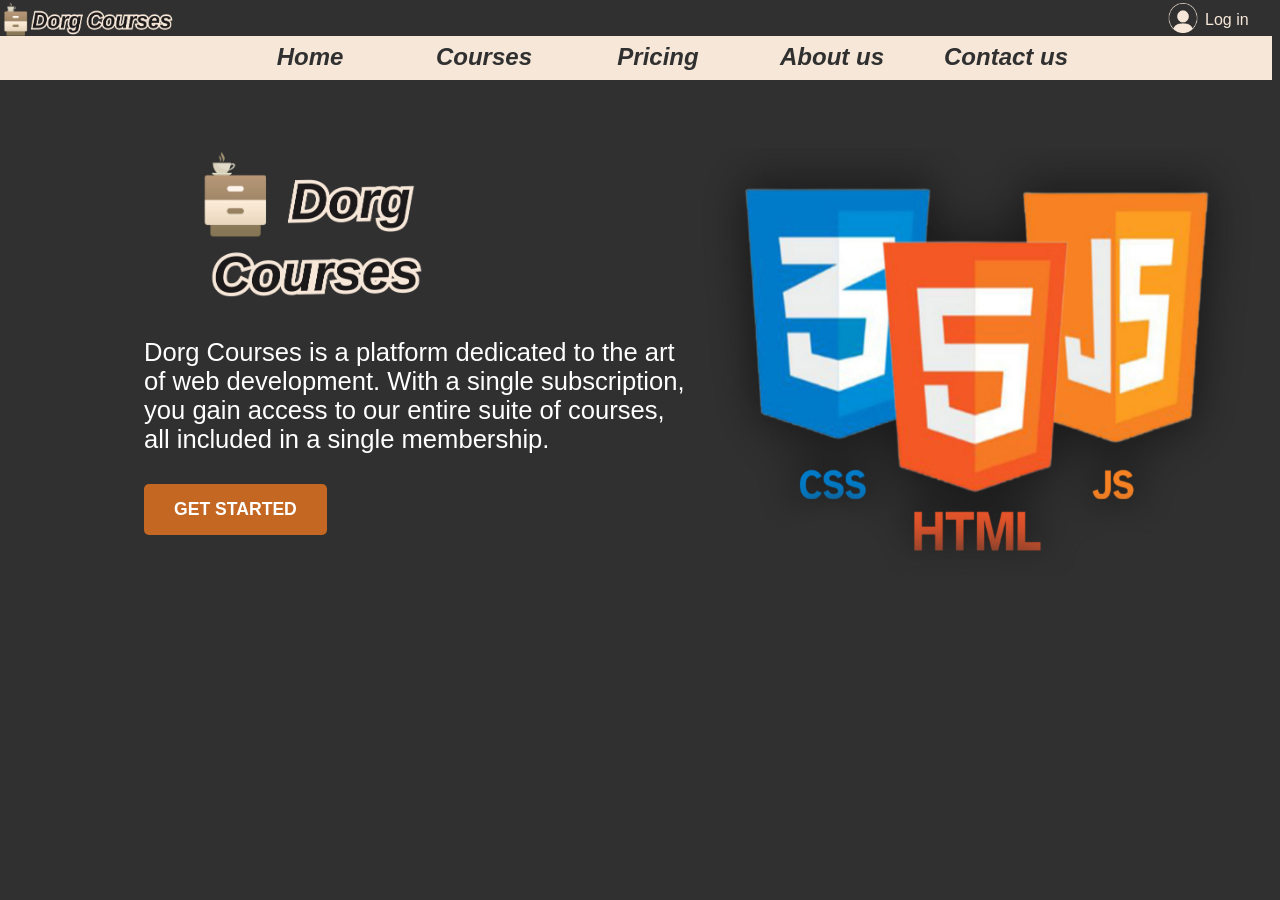
<file: index.html>
<!DOCTYPE html>
<html>
<head>
    <meta http-equiv="refresh" content="0; url=./Home/Home.html">
    <title>Redirecting...</title>
</head>
<body>
    <p>Loading the main page... Click <a href="./Home/Home.html">here</a> if it does not load automatically.</p>
</body>
</html>
</file>
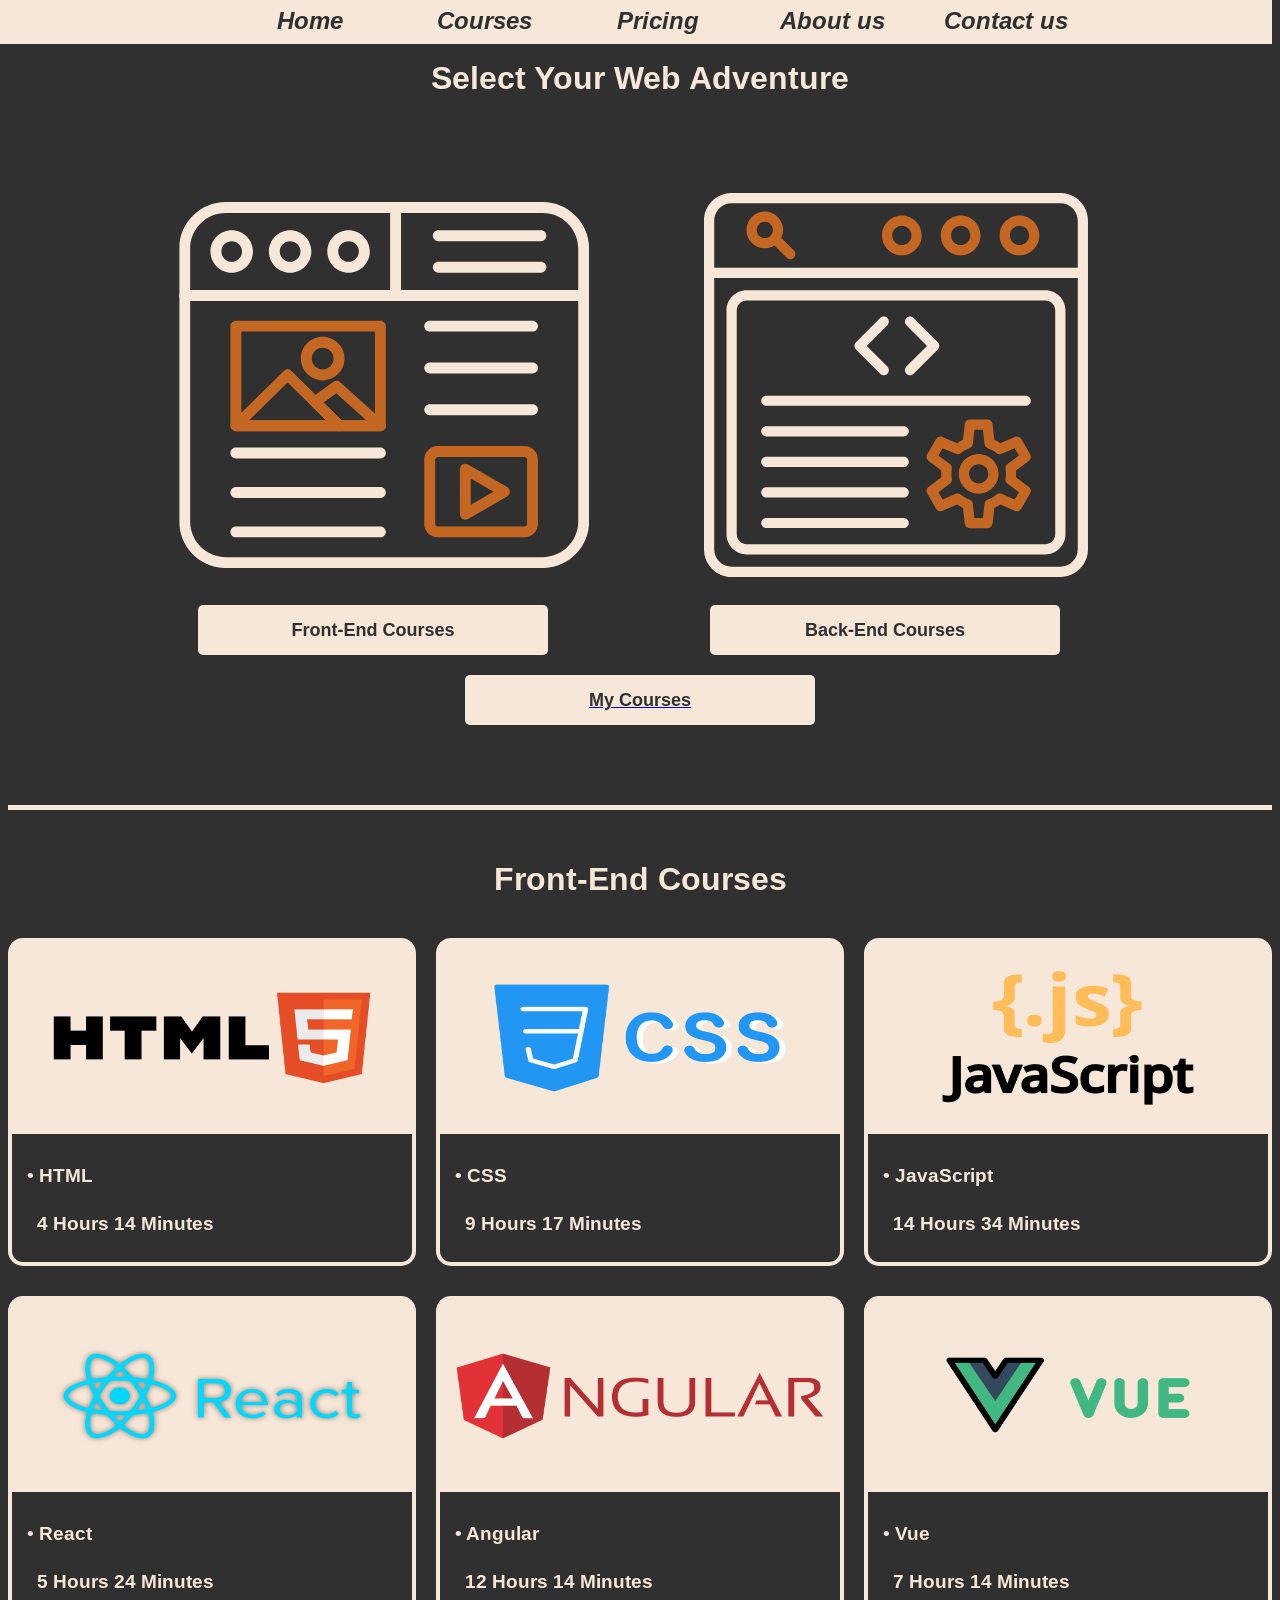
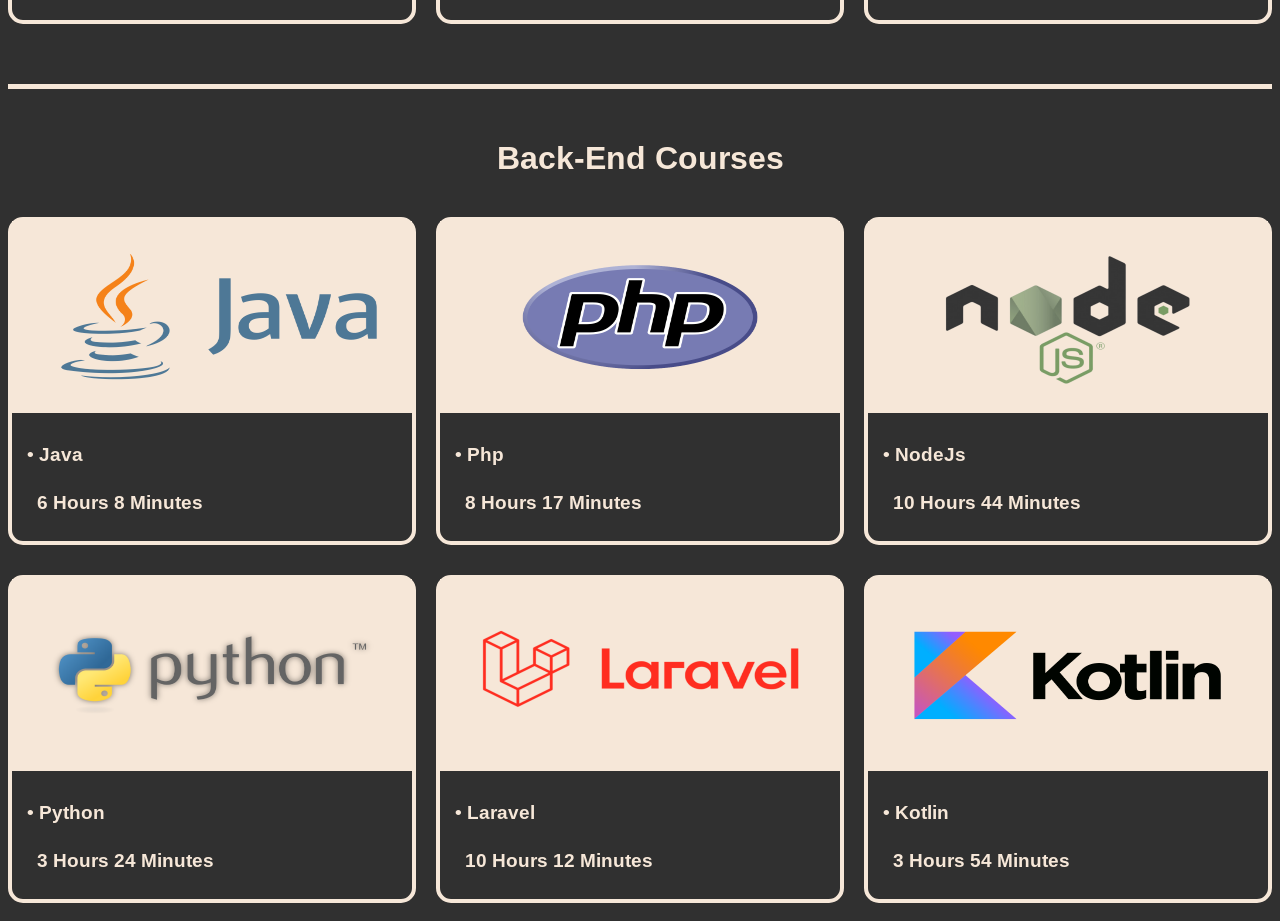
<file: courses/index.html>
<!DOCTYPE html>
<html lang="en">

<head>
  <meta charset="UTF-8">
  <title>Dorg Courses</title>
  <link rel="stylesheet" href="style.css">
</head>

<body>

 <!-- Nav Bar start -->

<div>
      <a class="lo" href="../log in/iti.html">Log in</a>
</div>

<div class="nav">
<a class="h" href="../Home/Home.html" >Home</a>
<a class="c" href="../courses/index.html" target="_blank">Courses</a>
<a class="p" href="../pricing/Index.html">Pricing</a>
<a class="a" href="../About us/My_project/index.html">About us</a>
<a class="co" href="../contact us/index3.html">Contact us</a>
</div>

<style>


.nav{
  position: absolute;
  top: 0px;
  left: -8px;
  background-color: #f6e7d8;
  width: 100%;
  height: 44px;
}

.nav a{
  text-decoration: none;
  color: #303030;
  font-weight: bold;
  text-align: center;
  font-size: x-large;
  float: left;
  width: 10%;
  padding: 0 15px;
  margin: 0 15px;
  font-style: italic;
}

.h{
  position:absolute;
  top: 7px;
  left: 224px;
}

.c{
  position: absolute;
  top: 7px;
  left: 398px
}

.p{
  position: absolute;
  top: 7px;
  left: 572px;
}

.a{
  position: absolute;
  top: 7px;
  left: 746px;
}
.co{
  position: absolute;
  top: 7px;
  left: 920px;
}

</style>
<!-- Nav Bar end -->

  <!-- Adham -->

  <div class="adham">
    <div class="top">
      <p style="font-weight: bolder;">Select Your Web Adventure</p>
    </div>
    <div class="courses">
      <div class="course-front-end">
        <img src="4.png" class="imgs">
        <button type="button" onclick="document.querySelector('.FrontEnd_container').scrollIntoView({ behavior: 'smooth' })">
          Front-End Courses
        </button>
      </div>
      <div class="course-back-end">
        <img src="5.png" class="imgs">
      <button type="button" onclick="document.querySelector('.BackEnd_container').scrollIntoView({ behavior: 'smooth' })">
        Back-End Courses
      </button>
      </div>
    </div>
    <div class="my-courses">
      <a href="../Error/error.html">
        <button class="my-courses">
          My Courses
        </button>
      </a>
    </div>

  </div>

  <!-- Adham end -->

  <div class="seperator"></div>
  <!-- Front End Page -->
  <div class="tittle_frontEnd text_color">
    <h1>Front-End Courses</h1>
  </div>

  <div class="FrontEnd_container">

    <div class="item">
      <img src="Dorg images/2.png">
      <div class="text_color" style="font-weight: 900; font-size: larger;">
        <div class="text_styles">
          <h4>• HTML</h4>
        </div>
        <div class="text_styles" style="padding-left:25px;">
          <p>4 Hours 14 Minutes</p>
        </div>
      </div>
    </div>


    <div class="item">
      <img src="Dorg images/3.png">
      <div class="text_color" style="font-weight: 900; font-size: larger;">
        <div class="text_styles">
          <h4>• CSS</h4>
        </div>
        <div class="text_styles" style="padding-left:25px;">
          <p>9 Hours 17 Minutes</p>
        </div>
      </div>
    </div>


    <div class="item">
      <img src="Dorg images/6.png">
      <div class="text_color" style="font-weight: 900; font-size: larger;">
        <div class="text_styles">
          <h4>• JavaScript</h4>
        </div>
        <div class="text_styles" style="padding-left:25px;">
          <p>14 Hours 34 Minutes</p>
        </div>
      </div>
    </div>


    <div class="item">
      <img src="Dorg images/4.png">
      <div class="text_color" style="font-weight: 900; font-size: larger;">
        <div class="text_styles">
          <h4>• React</h4>
        </div>
        <div class="text_styles" style="padding-left:25px;">
          <p>5 Hours 24 Minutes</p>
        </div>
      </div>
    </div>


    <div class="item">
      <img src="Dorg images/7.png">
      <div class="text_color" style="font-weight: 900; font-size: larger;">
        <div class="text_styles">
          <h4>• Angular</h4>
        </div>
        <div class="text_styles" style="padding-left:25px;">
          <p>12 Hours 14 Minutes</p>
        </div>
      </div>
    </div>


    <div class="item">
      <img src="Dorg images/5.png">
      <div class="text_color" style="font-weight: 900; font-size: larger;">
        <div class="text_styles">
          <h4>• Vue</h4>
        </div>
        <div class="text_styles" style="padding-left:25px;">
          <p>7 Hours 14 Minutes</p>
        </div>
      </div>
    </div>

  </div>
  <!-- end -->
  <!-- ########################################################################################################### -->



  <!-- Seprator -->

  <div class="seperator"></div>

  <!-- Seprator -->

  <!-- ########################################################################################################### -->


  <!-- Back-end Page -->

  <div class="tittle_backend text_color">
    <h1>Back-End Courses</h1>
  </div>

  <div class="BackEnd_container">

    <div class="item">
      <img src="Dorg images/8.png">
      <div class="text_color" style="font-weight: 900; font-size: larger;">
        <div class="text_styles">
          <h4>• Java</h4>
        </div>
        <div class="text_styles" style="padding-left:25px;">
          <p>6 Hours 8 Minutes</p>
        </div>
      </div>
    </div>


    <div class="item">
      <img src="Dorg images/9.png">
      <div class="text_color" style="font-weight: 900; font-size: larger;">
        <div class="text_styles">
          <h4>• Php</h4>
        </div>
        <div class="text_styles" style="padding-left:25px;">
          <p>8 Hours 17 Minutes</p>
        </div>
      </div>
    </div>


    <div class="item">
      <img src="Dorg images/11.png">
      <div class="text_color" style="font-weight: 900; font-size: larger;">
        <div class="text_styles">
          <h4>• NodeJs</h4>
        </div>
        <div class="text_styles" style="padding-left:25px;">
          <p>10 Hours 44 Minutes</p>
        </div>
      </div>
    </div>


    <div class="item">
      <img src="Dorg images/10.png">
      <div class="text_color" style="font-weight: 900; font-size: larger;">
        <div class="text_styles">
          <h4>• Python</h4>
        </div>
        <div class="text_styles" style="padding-left:25px;">
          <p>3 Hours 24 Minutes</p>
        </div>
      </div>
    </div>

    <div class="item">
      <img src="Dorg images/13.png">
      <div class="text_color" style="font-weight: 900; font-size: larger;">
        <div class="text_styles">
          <h4>• Laravel</h4>
        </div>
        <div class="text_styles" style="padding-left:25px;">
          <p>10 Hours 12 Minutes</p>
        </div>
      </div>
    </div>


    <div class="item">
      <img src="Dorg images/12.png">
      <div class="text_color" style="font-weight: 900; font-size: larger;">
        <div class="text_styles">
          <h4>• Kotlin</h4>
        </div>
        <div class="text_styles" style="padding-left:25px;">
          <p>3 Hours 54 Minutes</p>
        </div>
      </div>
    </div>

  </div>

  <!-- ########################################################################################################### -->


</body>

</html>
</file>
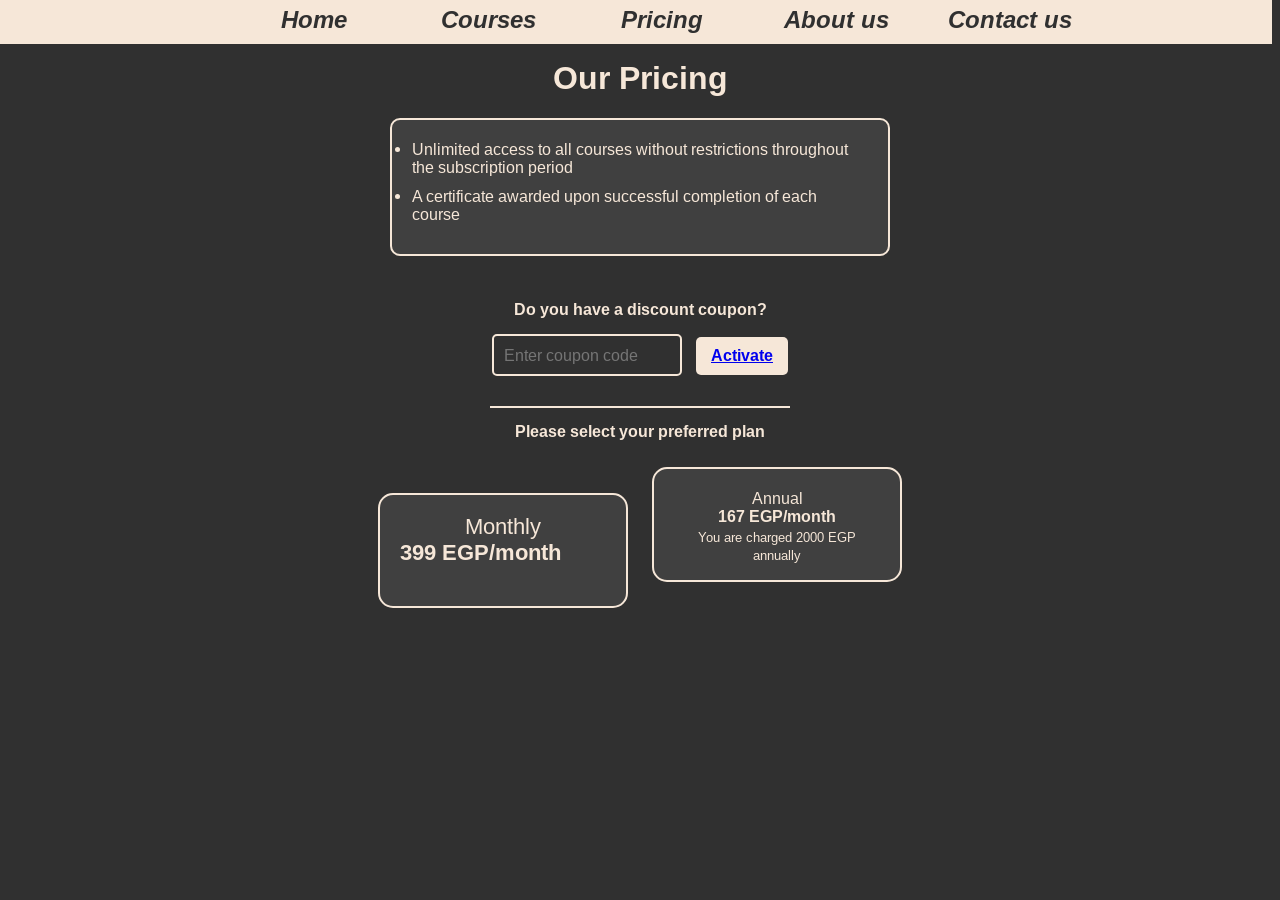
<file: pricing/Index.html>
<!DOCTYPE html>
<html lang="en">
<head>
    <meta charset="UTF-8">
    <meta name="viewport" content="width=device-width, initial-scale=1.0">
    <title>Pricing Page</title>
    <!-- CSS File -->
    <link rel="stylesheet" href="CSS\style.css">
    <!-- Normalize CSS -->
    <link rel="stylesheet" href=CSS\normailze.css>
    <!-- Google Font Arimo -->
    <link rel="preconnect" href="https://fonts.googleapis.com">
    <link rel="preconnect" href="https://fonts.gstatic.com" crossorigin>
    <link 
    href="https://fonts.googleapis.com/css2?family=Arimo:ital,wght@0,400..700;1,400..700&display=swap"
    rel="stylesheet" 
    />
    

</head>
<body>

<!-- Nav Bar start -->

<div>
    <a class="lo" href="../log in/iti.html">Log in</a>
</div>

<div class="nav">
<a class="h" href="../Home/Home.html" >Home</a>
<a class="c" href="../courses/index.html" target="_blank">Courses</a>
<a class="p" href="../pricing/Index.html">Pricing</a>
<a class="a" href="../About us/My_project/index.html">About us</a>
<a class="co" href="../contact us/index3.html">Contact us</a>
</div>

<style>


.nav{
position: absolute;
top: 0px;
left: -8px;
background-color: #f6e7d8;
width: 100%;
height: 44px;
}

.nav a{
text-decoration: none;
color: #303030;
font-weight: bold;
text-align: center;
font-size: x-large;
float: left;
width: 13%;
padding: 0 15px;
margin: 0 15px;
font-style: italic;
}

.h{
position:absolute;
top: 7px;
left: 224px;
}

.c{
position: absolute;
top: 7px;
left: 398px
}

.p{
position: absolute;
top: 7px;
left: 572px;
}

.a{
position: absolute;
top: 7px;
left: 746px;
}
.co{
position: absolute;
top: 7px;
left: 920px;
}

</style>
<!-- Nav Bar end -->

    <h1>Our Pricing</h1>

    <!-- Features -->
    <ul>
        <li>Unlimited access to all courses without restrictions throughout the subscription period</li>
        <li>A certificate awarded upon successful completion of each course</li>
    </ul>

    <!-- Discount -->
    <div class="discount">
    <p>Do you have a discount coupon?</p>
    <input type="text" placeholder="Enter coupon code">
    <button><a href="../Error/Error.html">Activate</a></button>
    </div>

    <hr>

    <!-- Subscribe -->
    <div class="subscribe">
    <p>Please select your preferred plan</p>
    <label>
        <input type="radio" name="monthly" checked>
        <span class="monthly">Monthly
            <br>
            <strong>399 EGP/month</strong>
            <br>
        </span>
    </label>
    <label>
        <input type="radio" name="annual">
        <span class="annual">Annual
            <br>
            <strong>167 EGP/month</strong>
            <br>
            <small>You are charged 2000 EGP annually</small>
        </span>
    </label>
    </div>
</body>
</html>
</file>
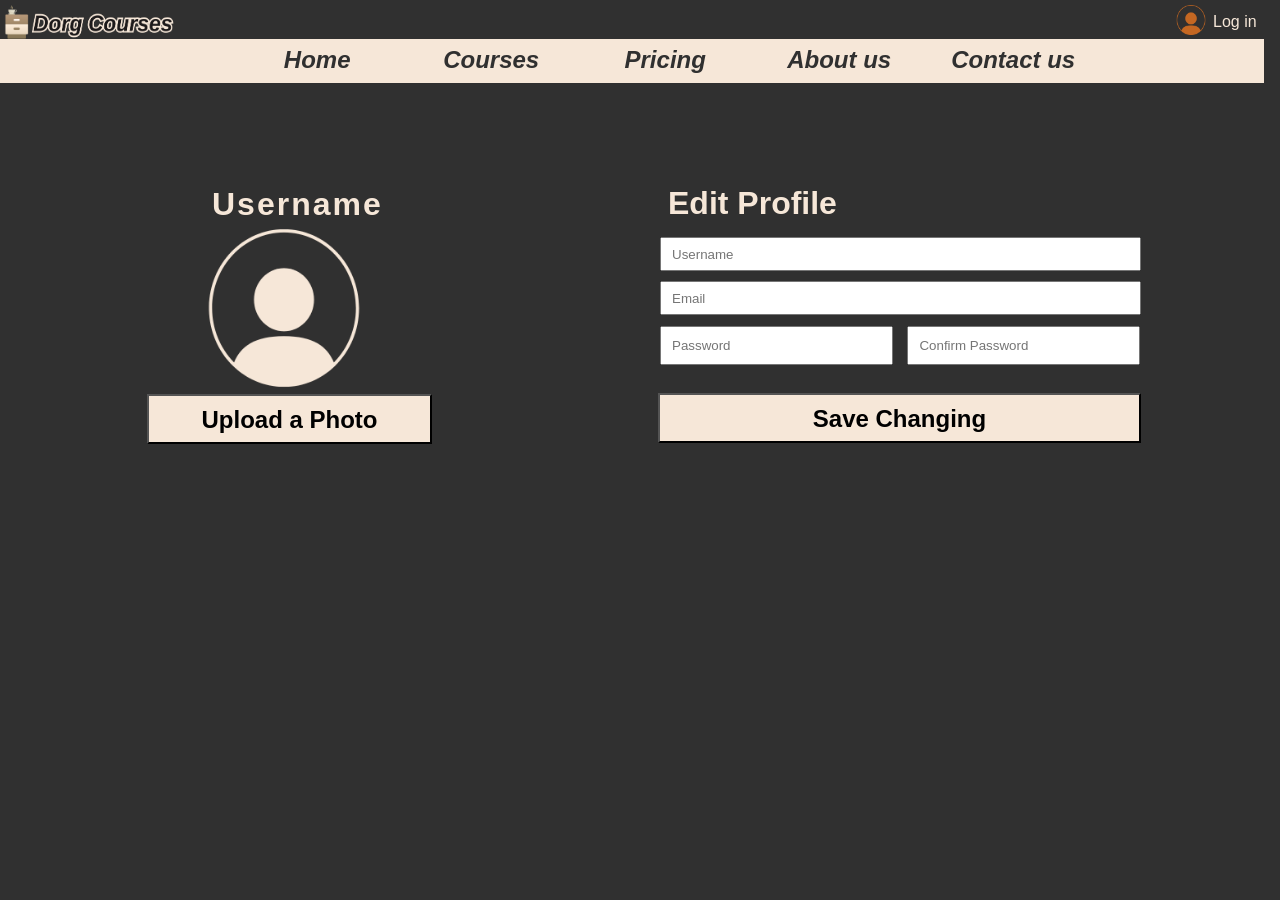
<file: profile/index.html>
<!DOCTYPE html>
<html>
    <head>
        <title>Profile Page</title>
        <link rel="stylesheet" href="master.css">
        <link rel="stylesheet" href="Font For Project/Arimo.zip">
    </head>
    <body>
        <div>
            <img class="imgone" src="Image For Project/2.png" alt="Logo Testing" width="250px" height="150px">
            <img class="imgtwo" src="Image For Project/8.png" alt="" width="40px" height="40px">
            <a class="lo" href="../log in/iti.html">Log in</a>
        </div>
        <br>
        <div class="nav">
            <a class="h" href="../Home/Home.html" >Home</a>
            <a class="c" href="../courses/index.html" target="_blank">Courses</a>
            <a class="p" href="../pricing/Index.html">Pricing</a>
            <a class="a" href="../About us/My_project/index.html">About us</a>
            <a class="co" href="../contact us/index3.html">Contact us</a>
        </div>
        <div>
            <h1 class="nam">Username</h1>
            <img class="imgthree" src="Image For Project/7.png" alt="" width="210px" height="210px">
            <a href="../error/Error.html"><button class="uploading">Upload a Photo</button></a>
        </div>
        <br>
        <div>
            <h1 class="ed">Edit Profile</h1>
            <div>
                <form action="" method="get">
                    <div class="txem">
                        <input class="tx" type="text" placeholder="Username" name="username">
                        <br>
                        <input class="em" type="email" placeholder="Email" name="email" required>
                    </div>
                    <br>
                    <div class="wpass">
                        <input class="pass" type="password" placeholder="Password" name="password" required maxlength="15" minlength="8">
                        <input class="cpass" type="password" placeholder="Confirm Password" required maxlength="15" minlength="8">
                    </div>
                    <br>
                    <input class="sub" type="submit" value="Save Changing">
                </form>
            </div>
        </div>
    </body>
</html>
</file>
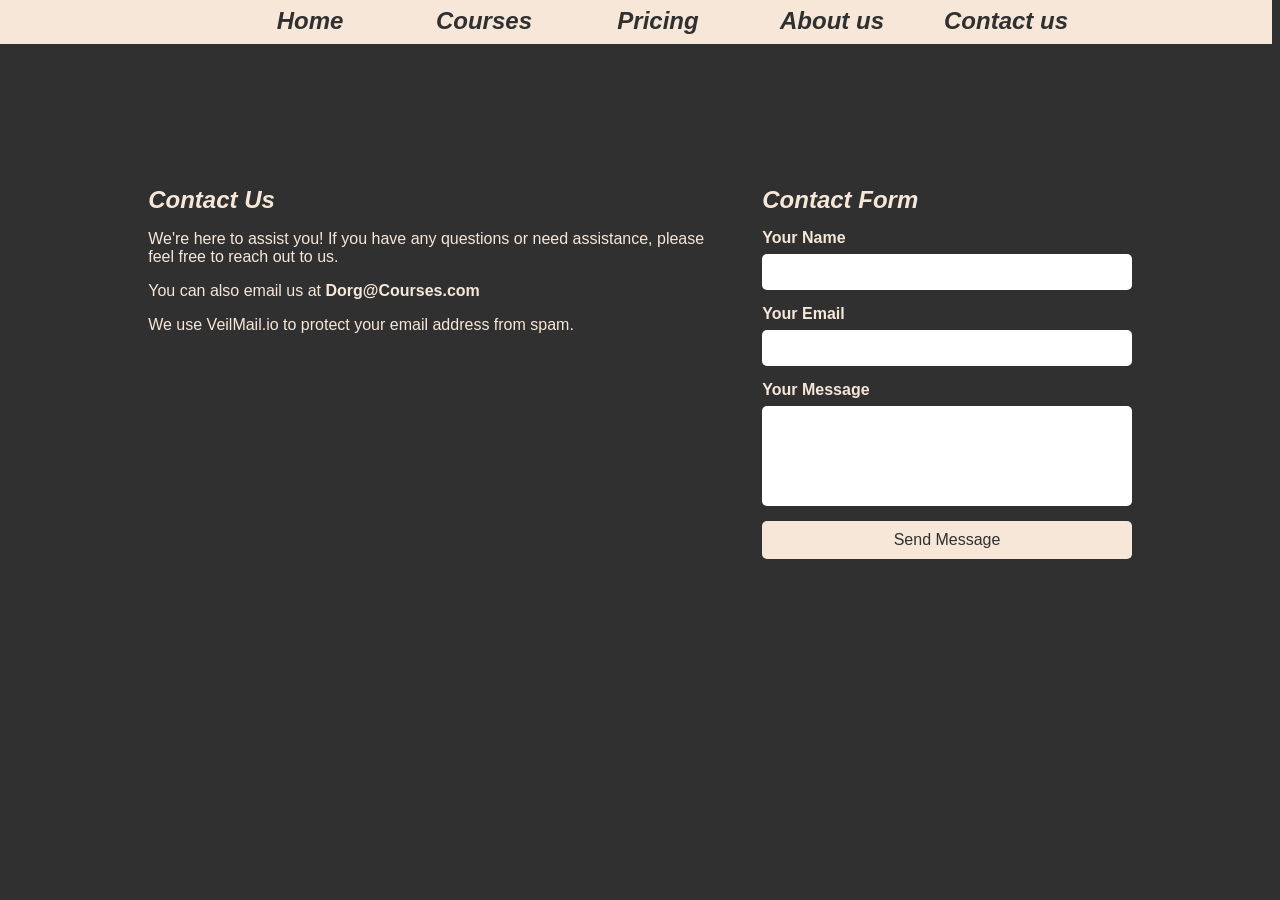
<file: contact us/index3.html>
<!DOCTYPE html>
<head>
    <meta charset="UTF-8">
    <meta name="viewport" content="width=device-width, initial-scale=1.0">
    <link rel="stylesheet" href="style3.css">
    <title>Contact us</title>
</head>
<body>
    

<!-- Nav Bar start -->

<div>
    <a class="lo" href="../log in/iti.html">Log in</a>
</div>

<div class="nav">
<a class="h" href="../Home/Home.html" >Home</a>
<a class="c" href="../courses/index.html" target="_blank">Courses</a>
<a class="p" href="../pricing/Index.html">Pricing</a>
<a class="a" href="../About us/My_project/index.html">About us</a>
<a class="co" href="/index3.html">Contact us</a>
</div>

<style>


.nav{
position: absolute;
top: 0px;
left: -8px;
background-color: #f6e7d8;
width: 100%;
height: 44px;
}

.nav a{
text-decoration: none;
color: #303030;
font-weight: bold;
text-align: center;
font-size: x-large;
float: left;
width: 10%;
padding: 0 15px;
margin: 0 15px;
font-style: italic;
}

.h{
position:absolute;
top: 7px;
left: 224px;
}

.c{
position: absolute;
top: 7px;
left: 398px
}

.p{
position: absolute;
top: 7px;
left: 572px;
}

.a{
position: absolute;
top: 7px;
left: 746px;
}
.co{
position: absolute;
top: 7px;
left: 920px;
}

</style>
<!-- Nav Bar end -->

<div class="container">
<div class="conatct-info">
    <h2>Contact Us</h2>
    <p>
        We're here to assist you! If you have any questions or need assistance, please feel free to reach out to us.
    </p>
    <p>
        You can also email us at <strong>Dorg@Courses.com</strong>
    </p>
    <p>
        We use VeilMail.io to protect your email address from spam.
    </p>
</div>
   
<div class="contact-form">
            <h2>Contact Form</h2>
            <form>
              
                <label for="name">Your Name</label>
                <input type="text" id="name" >

               
                <label for="email">Your Email</label>
                <input type="email" id="email" >

                <label for="message">Your Message</label>
                <textarea id="message" rows="5" ></textarea>

             
                <button type="submit" class="send-button">Send Message</button>
            </form>
        </div>
    </div>
</body>
</html>
</file>
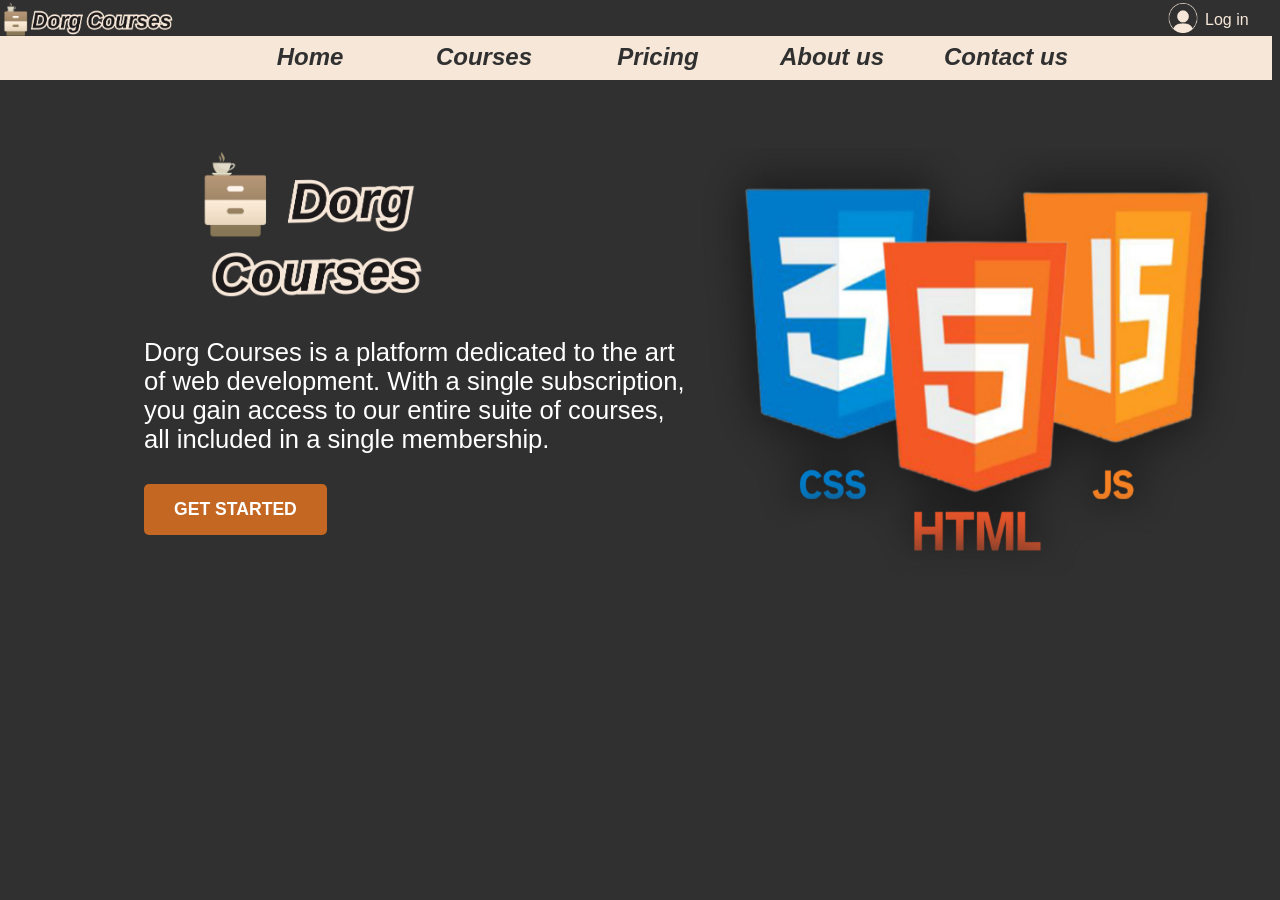
<file: Home/Home.html>
<!DOCTYPE html>
<html>
<head>
    <meta charset="UTF-8">
    <meta name="descirption" content="this is website courses">
    <title>Dorg Courses</title>
    <style>
    
        body {
            margin: 0;
            font-family: Arial, sans-serif;
            color: #fff;
            background-color: #303030;
        }

        .imgone{
    position: absolute;
    top: -56px;
    left: -32px;
}

.imgtwo{
    position: absolute;
    top: -2px;
    left: 1163px;
}

.lo{
    position: absolute;
    top: 11px;
    left: 1205px;
    text-decoration: none;
    color: #f6e7d8;
}

        /* header {
            background-color:#303030;
            padding:25px 10px;
            width:100%;
            align-items: center;
            display:flex;
            padding: 25px 0px;
            margin: -1.3em 0em;
            justify-content: space-between;
        } */

        /* nav {
            background-color: #f6e7d8;
            padding: 5px 350px;
            display: flex;
            align-items: center;
        }

        nav ul {
            list-style: none;
            display: flex;
            margin: 0;
            padding: 1px 2px;
        }

        nav ul li {
            margin: 1px 2px;
            padding: 2px 2em;
        }

        nav ul li a span {
            text-decoration:none;
            color:#ff9d3f
        }

        nav ul li a {
            text-decoration: none;
            color: #000;
            font-size: 1.5em;
        }

        nav ul li a:hover {
            color: #c46722;
        } */


        .nav{
    position: absolute;
    top: 36px;
    left: -8px;
    background-color: #f6e7d8;
    width: 100%;
    height: 44px;
}

.nav a{
    text-decoration: none;
    color: #303030;
    font-weight: bold;
    text-align: center;
    font-size: x-large;
    float: left;
    width: 10%;
    padding: 0 15px;
    margin: 0 15px;
    font-style: italic;
}

.h{
    position:absolute;
    top: 7px;
    left: 224px;
}

.c{
    position: absolute;
    top: 7px;
    left: 398px
}

.p{
    position: absolute;
    top: 7px;
    left: 572px;
}

.a{
    position: absolute;
    top: 7px;
    left: 746px;
}
.co{
    position: absolute;
    top: 7px;
    left: 920px;
}

        .main-section {
            background:url("photos/ITI-Website-....1.jpg")no-repeat;
            background-size: cover;
            background-position: center;
            text-align: left;
            padding:9em;
        }

        .main-section p {
            font-size: 1.6em;
            margin-bottom: 30px;
        }

        .main-section .cta-button {
            display: inline-block;
            padding: 15px 30px;
            background-color: #c46722;
            color: #fff;
            font-size: 1.1em;
            border-radius: 5px;
            text-decoration: none;
            font-weight: bold;
        }

        .main-section .cta-button:hover {
            background-color: #ff9d3f;
        }

        .main-section .icons {
            display: flex;
            justify-content: left;
            margin-top: 0px;
        }

        .main-section .icons img {
            width: 300px;
            margin: 0 15px;
        }
        
    </style>
</head>
<body>


    <div>
        <img class="imgone" src="photos/2.png" alt="Logo Testing" width="250px" height="150px">
        <a href="../profile/index.html">
            <img class="imgtwo" src="photos/7 (1).png" alt="" width="40px" height="40px">
        </a>
        <a class="lo" href="../log in/iti.html">Log in</a>
    </div>

     <!-- <header>
        <div class="picture">
            <img src="D:\Study\30.png" alt="" width="171px" height="55">
        </div>
        <a href="#" class="login"><img src="D:\Study\ITI-Website-1.png" alt="" width="110px" height="55"></a>
     </header> -->
    <!-- <nav>
        <ul>
            <li><a href="file:///D:/my%20project/frist/Home.html" target="_blank"><span>Home</span></a></li>
            <li><a href="#" target="_blank">Courses</a></li>
            <li><a href="#" target="_blank">Pricing</a></li>
            <li><a href="#" target="_blank">About us</a></li>
            <li><a href="#" target="_blank">Contact us</a></li>
        </ul>
    </nav> -->
    <div class="nav">
        <a class="h" href="Home.html" >Home</a>
        <a class="c" href="../courses/index.html" target="_blank">Courses</a>
        <a class="p" href="../pricing/Index.html">Pricing</a>
        <a class="a" href="../About us/My_project/index.html">About us</a>
        <a class="co" href="../contact us/index3.html">Contact us</a>
    </div>
    <div class="main-section">

       <div class="icons">
        <img src="photos/3.png" alt="psd Icon">
        </div>

        <p>Dorg Courses is a platform dedicated to the art<br>
             of web development. With a single subscription,<br>
              you gain access to our entire suite of courses,<br>
               all included in a single membership.</p>

        <a href="../courses/index.html" class="cta-button">GET STARTED</a>
    </div>
</body>
</html>
</file>
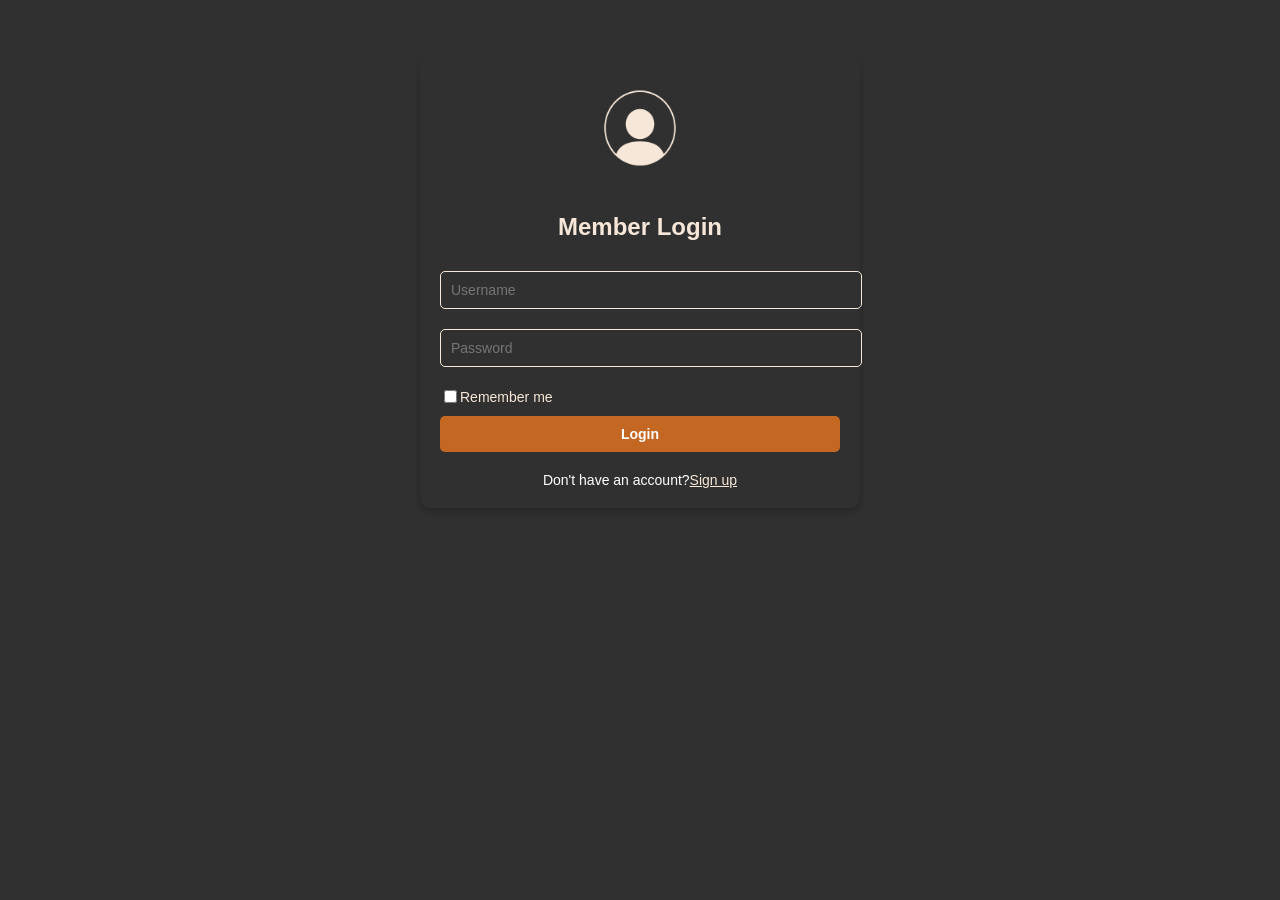
<file: log in/iti.html>
<!DOCTYPE html>
<html lang="en">

<head>
    <meta charset="UTF-8">
    <meta name="viewport" content="width=device-width, initial-scale=1.0">
    <title>Login Page</title>
    <style>
        body {
            font-family: 'Arimo', sans-serif;
            background-color: #303030;
            color: #fff;
            display: flex;
            flex-direction: column;
            align-items: center;
        }


        .container {
            width: 400px;
            margin-top: 50px;
            padding: 20px;
            background-color: #303030;
            border-radius: 10px;
            text-align: center;
            box-shadow: 0px 4px 6px rgba(0, 0, 0, 0.2);
        }

        .container h1 {
            font-size: 24px;
            margin-bottom: 20px;
            color: #f6e7d8;
        }

        .container img {
            width: 100px;
            height: 100px;
            margin-bottom: 15px;
        }

        .container input[type="text"],
        .container input[type="password"] {
            width: 100%;
            padding: 10px;
            margin: 10px 0;
            border: 1px solid #f6e7d8;
            background-color: #303030;
            color: #f6e7d8;
            border-radius: 5px;
            font-size: 14px;
        }

        .container .remember {
            display: flex;
            align-items: center;
            justify-content: flex-start;
            color: #f6e7d8;
            margin: 10px 0;
            font-size: 14px;
        }

        .container button {
            width: 100%;
            padding: 10px;
            background-color: #c46722;
            border: none;
            border-radius: 5px;
            color: #fff;
            font-weight: bold;
            cursor: pointer;
            transition: background-color 0.3s;
            font-size: 14px;
        }

        .container button:hover {
            background-color: #a5531c;
            color: #fff;
        }

        .container .register {
            margin-top: 20px;
            font-size: 14px;
        }

        .container .register a {
            color: #f6e7d8;
        }
    </style>

</head>

<body>


    <div class="container">
        <img src="7.png" alt="User Icon">
        <h1>Member Login</h1>
        <form>
            <input type="text" placeholder="Username" required>
            <input type="password" placeholder="Password" required>
            <div class="remember">
                <input type="checkbox" id="rememberMe">
                <label for="rememberMe">Remember me</label>
            </div>
            <button type="submit">Login</button>
        </form>
        <div class="register">
            Don't have an account?<a href="../sign up/SignUP.html">Sign up</a>
        </div>
    </div>
</body>

</html>
</file>
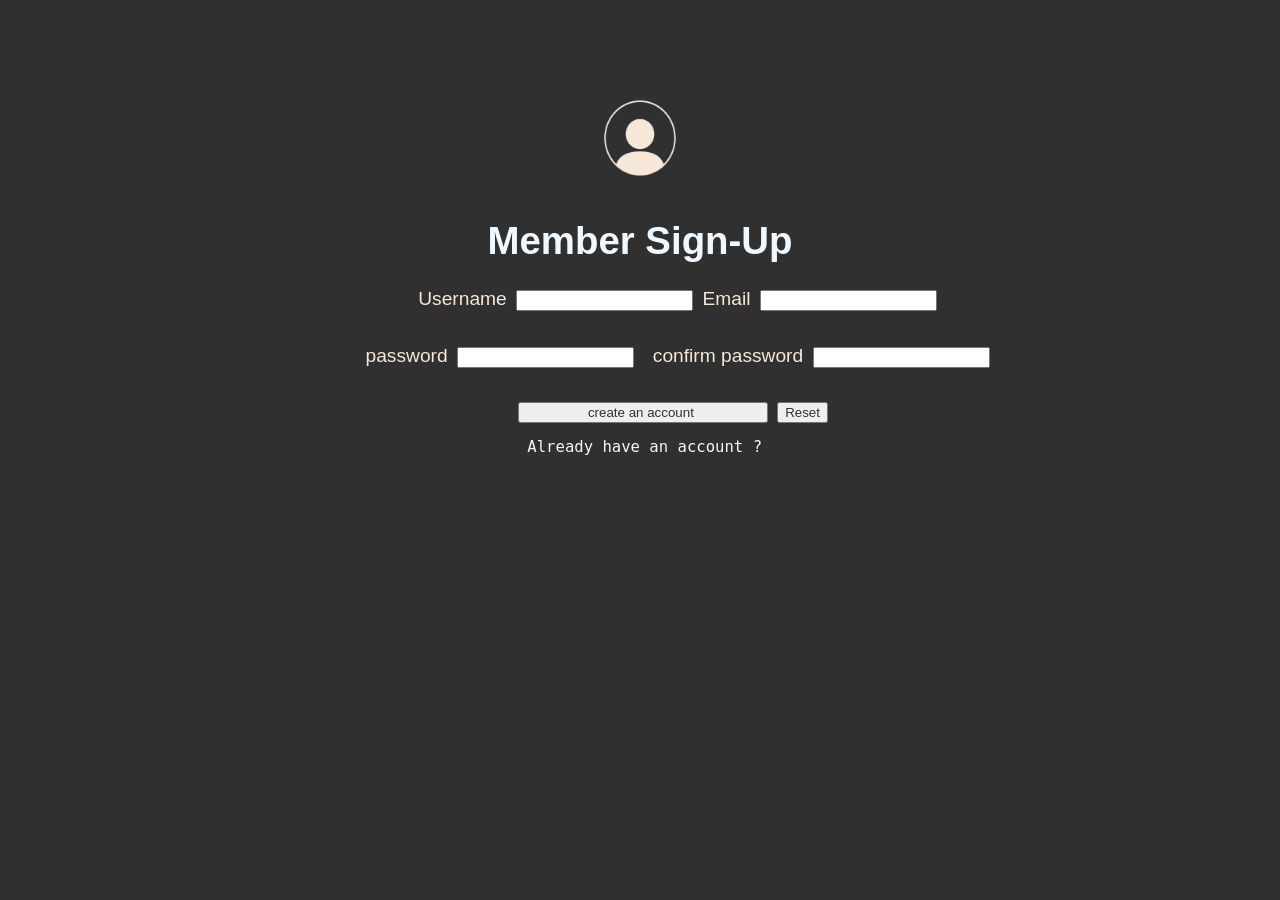
<file: sign up/SignUP.html>
<!DOCTYPE html>
<html>

<head>
    <link rel="stylesheet" type="text/css" href="SignUp.css/SignUp.css">
    <meta charset="UTF-8" />
    <title> Sign-Up </title>
</head>

<body>
    <form action="" method="post" target="_blank">
        <img src="7.png" width="100" alt="">
        <h1 style="font-family: Arial;">Member Sign-Up</h1>
        <pre>
        <label>Username</label> <input type="text" Username="name"> <label>Email</label> <input type="email" required>
        </pre>
        <pre></pre>

        <pre>
        <label>password</label> <input type="password" required>  <label>confirm password</label> <input type="password" required>
        </pre>

        <pre>
        <input class="submit" type="submit" value="create an account " style="width: 250px;"> <INput class="re" type="reset" ></INput> 
<p><a href="../log in/iti.html"> Already have an account ?</a></p>
        </pre>

    </form>
</body>

</html>
</file>
<file: courses/style.css>
/* Global */

@import url('https://fonts.googleapis.com/css2?family=Arimo:ital,wght@0,400..700;1,400..700&family=Montserrat:ital,wght@0,100..900;1,100..900&family=Nunito:ital,wght@0,200..1000;1,200..1000&display=swap');


body{
  text-decoration: none;
  font-family: "Arimo", sans-serif;
  font-optical-sizing: auto;
  font-weight: weight;
  font-style: normal;
  background-color: #303030;
}

.text_color{
  color: #f6e7d8;
}

.seperator{
  width: 100%;
  height: 5px;
  margin-top: 50px;
  margin-bottom: 50px;
  background-color:#f6e7d8;
}

img{
  height: 60%;
  width: 100%;
  /* border-radius: 10px; */
}
.item{
  width: 400px;
  height: 320px;
  border: #f6e7d8 4px solid;
  margin-bottom: 10px;
  /* padding: 5px; */
  border-radius: 15px;
}


.text_styles{
  /* border: red 3px solid; */
  height: 100%;
  width: fit-content;
  padding-left: 15px;
}


/* #################################################################################################################### */

/* FRONT END */
.tittle_frontEnd{
  width: fit-content;
  margin: auto;
  margin-bottom: 40px;
  margin-top: 40px;
  /* border: white 3px solid; */
}

.FrontEnd_container{
  width: 100%;
  display: flex;
  flex-wrap: wrap;
  justify-content: space-around;
  gap: 20px;
}

/* END */

/* ################################################################################################################################ */

/* BACK END */
.tittle_backend{
  width: fit-content;
  margin: auto;
  margin-bottom: 40px;
  margin-top: 40px;
  /* border: white 3px solid; */
}

.BackEnd_container{
  width: 100%;
  display: flex;
  flex-wrap: wrap;
  justify-content: space-around;
  gap: 20px;
}


/* END */
/* ################################################################################################################# */

/* Courses */
/* Adham */

.top {
  text-align: center;
  font-size: xx-large;
  color: #f6e7d8;
}
.imgs {
  width: 512px;
  height: 512px;
}
.courses {
  display: flex;
  justify-content: center;
  padding-right: 250px;
  padding-left: 250px;
}

.my-courses {
  display: flex;
  margin: 30px;
  justify-content: center;
  color: #303030;
}

button {
  padding: 15px 15px;
  border: none;
  border-radius: 5px;
  font-weight: bold;
  font-size: large;
  transition: background-color 0.3s, color 0.3s;
  cursor: pointer;
  color: #303030;
  background-color: #f6e7d8;
  width: 350px;
  height: 50px;
  display: flex;
  margin: -40px;
  margin-left: 70px;
  justify-content: center;

}

button:hover {
  background-color: #a35018;
  color: #f6e7d8;
}

/* Adham */
</file>
<file: profile/master.css>
body{
    background-color: #303030;
    position: relative;
    font-family: "Arimo" , sans-serif;
}

.imgone{
    position: absolute;
    top: -61px;
    left: -39px;
}

.imgtwo{
    position: absolute;
    top: -8px;
    left: 1163px;
}

.lo{
    position: absolute;
    top: 5px;
    left: 1205px;
    text-decoration: none;
    color: #f6e7d8;
}

.nav{
    position: absolute;
    top: 31px;
    left: -8px;
    background-color: #f6e7d8;
    width: 100%;
    height: 44px;
}

.nav a{
    text-decoration: none;
    color: #303030;
    font-weight: bold;
    text-align: center;
    font-size: x-large;
    float: left;
    width: 10%;
    padding: 0 15px;
    margin: 0 15px;
    font-style: italic;
}

.h{
    position:absolute;
    top: 7px;
    left: 224px;
}

.c{
    position: absolute;
    top: 7px;
    left: 398px
}

.p{
    position: absolute;
    top: 7px;
    left: 572px;
}

.a{
    position: absolute;
    top: 7px;
    left: 746px;
}
.co{
    position: absolute;
    top: 7px;
    left: 920px;
}

.nam{
    position: absolute;
    top: 157px;
    left: 204px;
    display: inline-block;
    font-size: xx-large;
    color: #f6e7d8;
    letter-spacing: 2px;
}


.imgthree{
    position: absolute;
    top: 195px;
    left: 171px;
}

button{
    position: absolute;
    top: 381px;
    left: 134px;
    width: 285px;
    height: 50px;
    padding: 10px;
    margin: 5px;
    text-align: center;
    font-weight: bold;
    background-color: #f6e7d8;
    font-size: x-large;
}

.ed{
    display: inline-block;
    color: #f6e7d8;
    font-size: xx-large;
    position: absolute;
    top: 156px;
    left: 660px;
}

.txem{
    position: absolute;
    top: 224px;
    left: 647px;
}

.em,
.tx{
    width: 457px;
    height: 10px;
    padding: 10px;
    margin: 5px;
}

.wpass{
    position: absolute;
    top: 313px;
    left: 647px;
    height: 10px;
}

.pass,
.cpass{
    width: 209px;
    padding: 10px;
    margin: 5px;
}

.sub{
    position: absolute;
    top: 380px;
    left: 645px;
    width: 483px;
    height: 50px;
    padding: 10px;
    margin: 5px;
    text-align: center;
    font-weight: bold;
    background-color: #f6e7d8;
    font-size: x-large;
}

.sub:hover {
    background-color: #a35018;
    color: #f6e7d8;
  }

/* ::selection{
    background-color: #c46722;
} */

.uploading:hover {
    background-color: #a35018;
    color: #f6e7d8;
  }
</file>
<file: contact us/style3.css>
body{
    font-family: Arimo, sans-serif; 
    margin: 0;
    padding: 0;
    background-color:#303030;
    color: #f6e7d8;
    padding: 10px;
    }

h2 {
    font-style: italic; 
    margin-bottom: 15px;
}


.container {
    display: flex;
    justify-content: space-between;
    padding: 50px;
    max-width: 1000px;
    margin:7%;
}

.contact-info {
    width: 45%;
}

.contact-info p {
    line-height:1.5; 
    margin-bottom: 10px;
}

.contact-form {
    width: 50%;
    margin-left: 50px;
}

form {
    display: flex;
    flex-direction:column;
}

label {
    margin-bottom: 7px;
    font-weight:bolder;
}

input, textarea {
    margin-bottom: 15px;
    padding: 10px;
    border: none;
    border-radius: 5px;
    background-color: #ffffff;
    color: #333333;
    font-size: 14px;
}

textarea {
    resize: none;
}

button.send-button {
    background-color: #f6e7d8;
    color: #303030;
    border: none;
    padding: 10px;
    border-radius: 5px;
    font-size: 16px;
    cursor: pointer;
}

button.send-button:hover {
    background-color: #a35018;
    color: #f6e7d8;

}
</file>
<file: sign up/SignUp.css/SignUp.css>
label {
     color: #f6e7d8;
     font-family: Arial, Helvetica, sans-serif;
 }

 html {
     background-color: #303030;
 }

 input {
     color: #303030;
     line-height: normal;
 }

 a {
     color: aliceblue;
     text-decoration: none;
     width: max-content;

 }

 form {
     font-size: larger;
     padding-top: 80px;
     /* background-image: url(//WhatsApp\ Image\ 2024-12-04\ at\ 12.55.26\ PM.jpeg); */
     text-align: center;
     /* background-color: #303030 */
 }

 h1 {
     color: aliceblue;
 }

 .name1 {
     display: block;
     width: 1000;
 }

 image {
     width: 100px;
 }

 .submit:hover {
    background-color: #a35018;
    color: #f6e7d8;
  }

  .re:hover {
    background-color: #a35018;
    color: #f6e7d8;
  }

  .have:hover {
    background-color: #a35018;
    color: #f6e7d8;
  }
</file>
